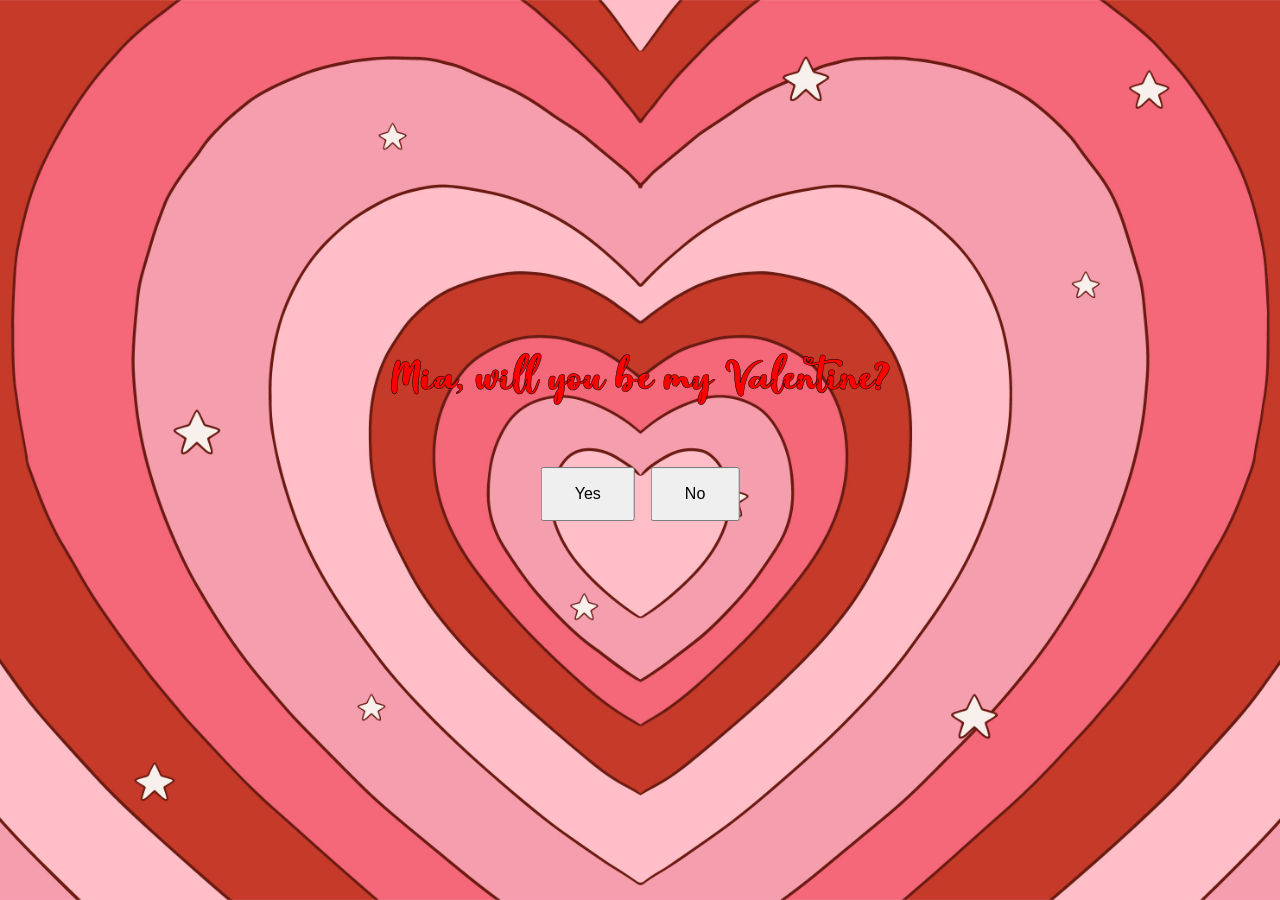
<file: index.html>
<!DOCTYPE html>
<html lang="en">
<head>
    <meta charset="UTF-8">
    <meta name="viewport" content="width=device-width, initial-scale=1.0">
    <link rel="stylesheet" href="style.css">
    <title>My question to you!</title>
</head>
<body>
    <div class="page">
        <div class="group">
            <h1>Mia, will you be my Valentine?</h1><br>
            <div class="buttons">

                <a href="yes.html">
                    <button type="button" class="yes">Yes</button>
                </a>
                <a href="no.html">
                    <button type="button" class="no">No</button>
                </a>
            </div>
        </div>
    </div>
</body>
</html>
</file>
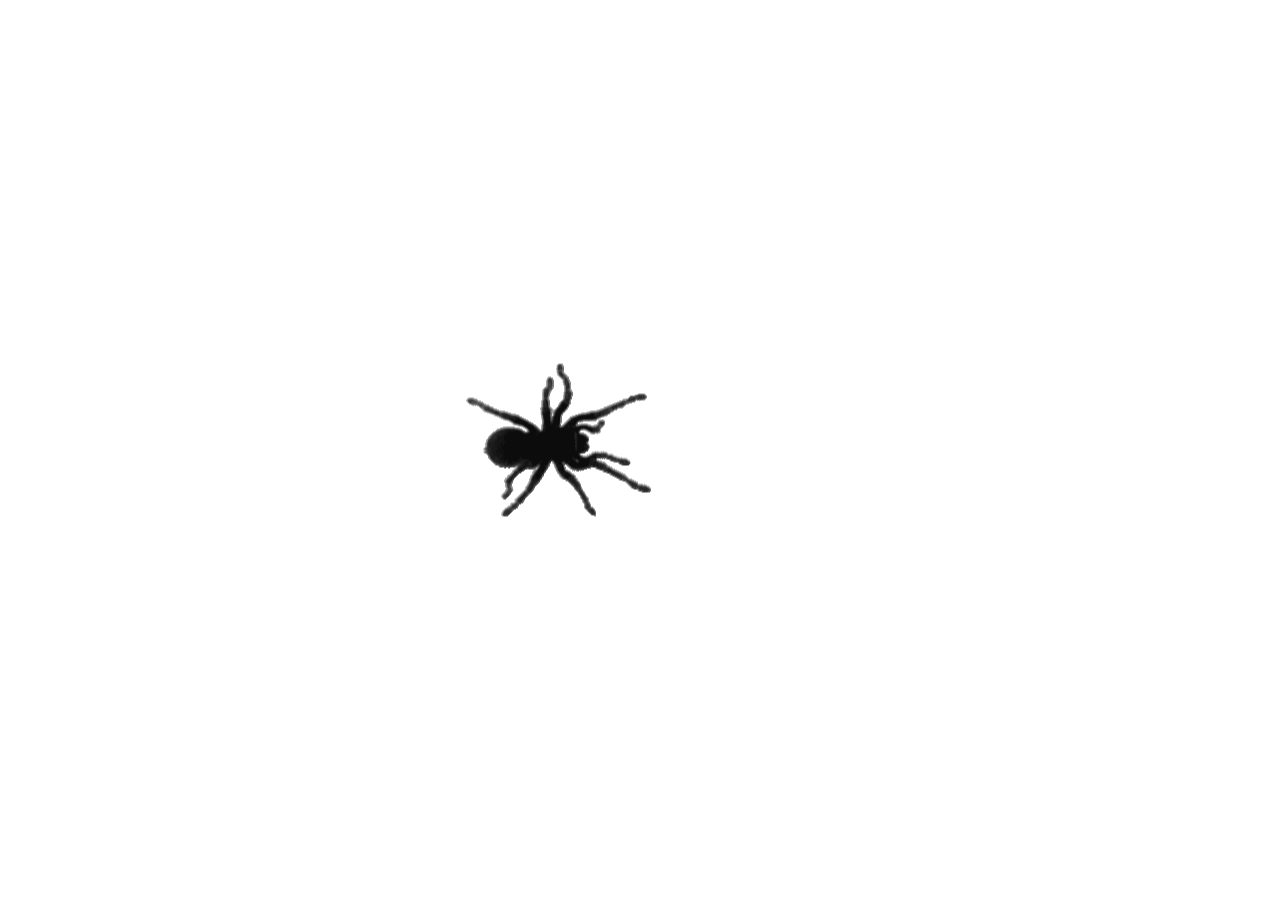
<file: no.html>
<!DOCTYPE html>
<html lang="en">
<head>
    <meta charset="UTF-8">
    <meta name="viewport" content="width=device-width, initial-scale=1.0">
    <link rel="stylesheet" href="default.css">
    <title>Fair enough</title>
</head>
<body>
    <img src="spider.gif" alt="spider">
</body>
</html>
</file>
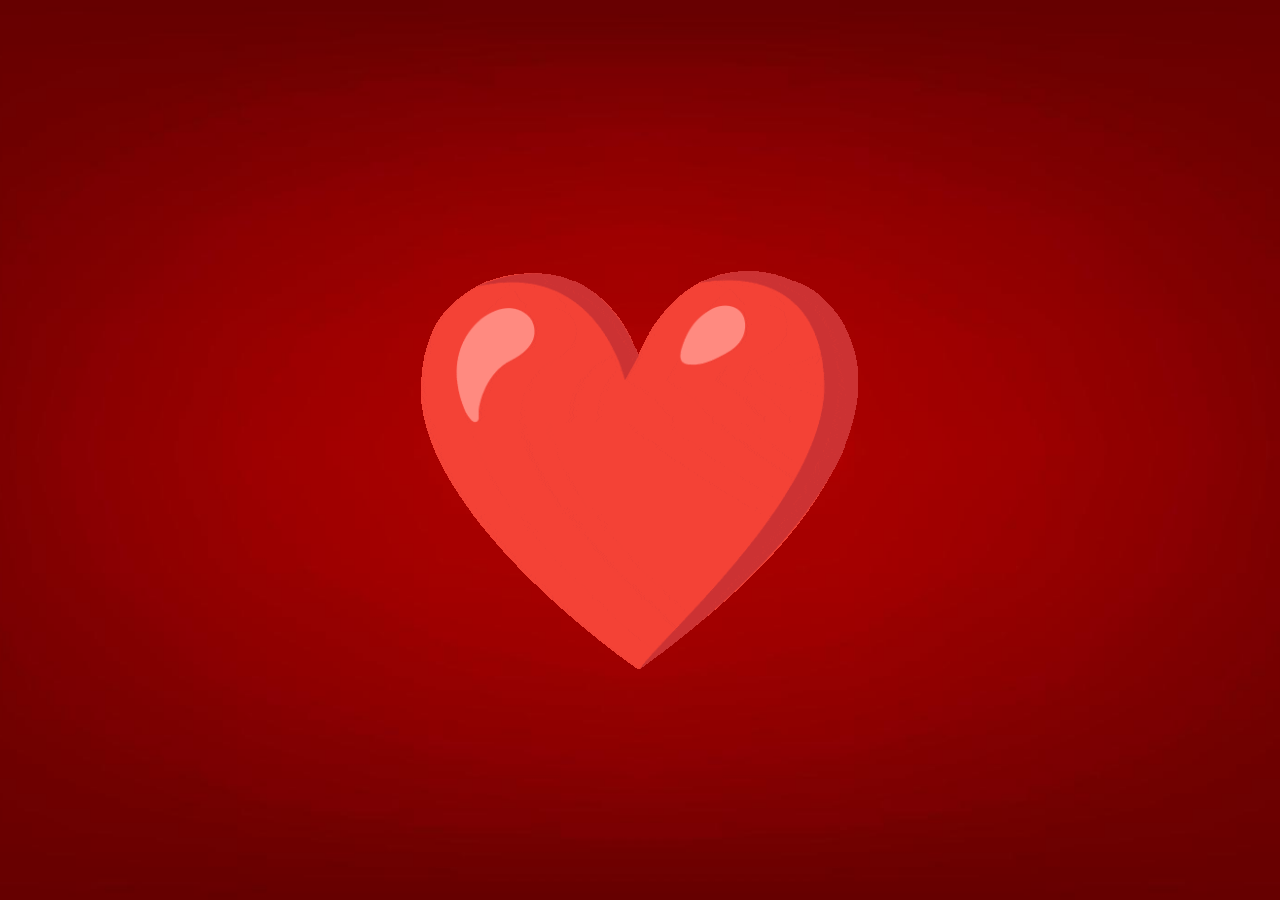
<file: yes.html>
<!DOCTYPE html>
<html lang="en">
<head>
    <meta charset="UTF-8">
    <meta name="viewport" content="width=device-width, initial-scale=1.0">
    <link rel="stylesheet" href="stylesheet.css">
    <title>&lt;3</title>
</head>
<body>
    <img src="heart.gif" alt="heart" title="あなたはとても美しいです">
</body>
</html>
</file>
<file: style.css>
html, body{
    height: 100%;
    margin: 0;
}
body{
    background-image: url("bg.valentine.jpg");
    background-repeat: no-repeat;
    background-position: center;
    background-attachment: fixed;
    background-size: cover;
    margin: 0;
    width: 100vw;
    height: 100vh;
}
button{
    padding: 16px 32px;
    font-size: 16px;
    margin: 0 8px;
    flex-shrink: 0;
}
.buttons{
    position: fixed;
    top: 65%;
    left: 50%;
    transform: translate(-50%, -50%);
    text-align: center;
    display: flex;
    font-size: 100px;
}
a{
    text-decoration: none;
}
h1{
    color: rgb(255, 0, 0);
    -webkit-text-stroke: 0.5px black;
    font-family: "Valentine", cursive;
    flex-shrink: 0;
    transform: translateY(-60px);
}
@font-face {
    font-family: "Valentine";
    src: url(./fonts/Valentine.otf) format("truetype");
}
.group{
    position: fixed;
    top: 50%;
    left: 50%;
    transform: translate(-50%, -50%);
    text-align: center;
    gap: 40px;
}
.yes:hover{
    color: rgb(30, 255, 0);
}
.no:hover{
    color: rgb(255, 0, 0);
}
</file>
<file: default.css>
img{
    position: fixed;
    top: 50%;
    left: 50%;
    transform: translate(-50%, -50%);
    text-align: center;
}
body{
    background-color: white;
}
</file>
<file: stylesheet.css>
body{
    background-image: url("bgyesno.jpg");
    background-repeat: no-repeat;
    background-position: center;
    background-attachment: fixed;
    background-size: cover;
}
img{
    position: fixed;
    top: 50%;
    left: 50%;
    transform: translate(-50%, -50%);
    text-align: center;
    max-width: 100%;
    height: auto;
    display: block;
}
svg path#line {
    fill: none;
    stroke: #e00000;
    stroke-width: 2;
    stroke-linecap: butt;
    stroke-linejoin: round;
    stroke-miterlimit: 4;
    stroke-dasharray: none;
    stroke-opacity: 1;
    stroke-dasharray: 1;
    stroke-dashoffset: 1;
    animation: dash 4s linear infinite;
}
</file>
